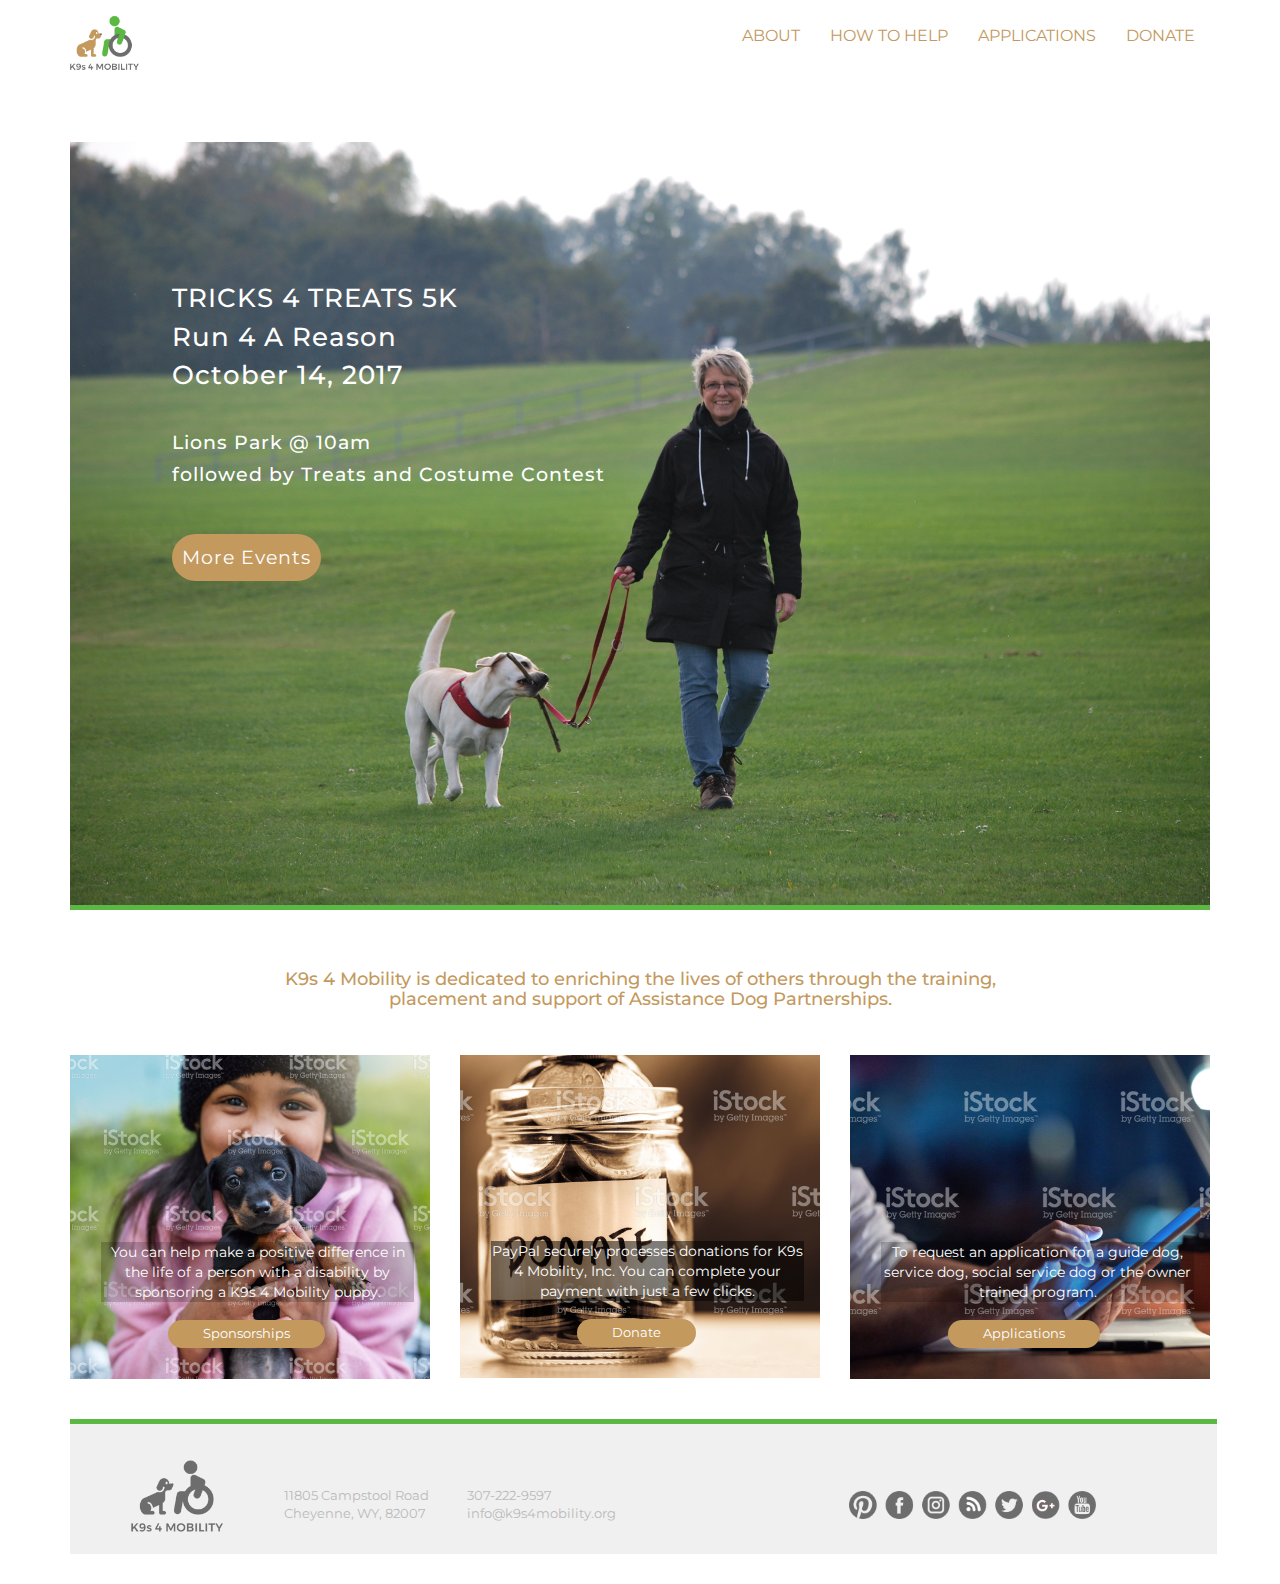
<file: index.html>
<!DOCTYPE html>
<html>

<head>
  <meta charset="utf-8">
  <meta http-equiv="X-UA-Compatible" content="IE=edge">
    <meta name="viewport" content="width=device-width, initial-scale=1">
    <meta name="description" content="Website Redesign">
    <meta name="author" content="Margarita Rovani">

  <title>K9's 4 Mobility</title>

  <!-- BOOTSTRAP CSS LINK -->
  <link rel="stylesheet" href="https://maxcdn.bootstrapcdn.com/bootstrap/3.3.7/css/bootstrap.min.css">

  <!--CSS MAIN-MIN LINK -->
  <link rel="stylesheet" href="css/min/main-min.css">

  <!-- GOOGLE FONT LINK -->
  <link href="https://fonts.googleapis.com/css?family=Montserrat:500" rel="stylesheet">
</head>

<body id="page-top">

      <nav class="navbar navbar-default navbar-custom">
        <div class="container">

        <div class="navbar-header">
              <button type="button" class="navbar-toggle" data-toggle="collapse" data-target="#bs-example-navbar-collapse-1">
                  <span class="sr-only">Toggle navigation</span>Menu<i class="fa fa-bars"></i>
              </button>

          <a class="navbar-brand" href="#page-top"><img src="/images/mainLogo.svg"></a>
        </div>

        <div class="navbar navbar-collapse collapse" id="bs-example-navbar-collapse-1">

          <ul class="nav navbar-nav navbar-right">
            <li class="hidden">
              <a href="#page-top"></a>
            </li>
            <li><a href="about.html">About</a></li>
            <li><a href="howToHelp.html">How to Help</a></li>
            <li><a href="#">Applications</a></li>
            <li><a href="#">Donate</a></li>
          </ul>
        </div>
    </div>
    <!--/.navbar-collapse -->

  </nav>


  <!-- Main image -->
  <div class="container">
    <div class="row">
      <div class="col-lg-12">
        <div id="mainImage">
          <img src="/images/mainImage.jpeg" alt="woman walking with dog" class="img-responsive">
        </div>
        <div id="largeText">
          <h3>TRICKS 4 TREATS 5K <br> Run 4 A Reason <br> October 14, 2017</h3>
        </div>
        <div id="smallText">
          <h5>Lions Park @ 10am <br>followed by Treats and Costume Contest</h5>
        </div>

          <p><a class="btn btn-xl btn-primary" href="#" role="button">More Events</a></p>

      </div>
    </div>
  </div>

  <div class="container">
    <div class="row">
      <div class="col-lg-12">
        <h4>K9s 4 Mobility is dedicated to enriching the lives of others through the training, placement and support of Assistance
          Dog Partnerships.
        </h4>
      </div>
    </div>
  </div>

  <div class="container">
    <!-- Example row of columns -->
    <div class="row">
      <div class="col-md-4" id="leftCard">
        <img src="/images/cardLeft.png" id="leftImage" alt="little girls with puppy" class="img-responsive">
        <p class="leftText">You can help make a positive difference in the life of a person with a disability by sponsoring a K9s 4 Mobility
          puppy. </p>
        <p><a class="btn btn-default leftButton" href="#" role="button">Sponsorships</a></p>
      </div>
      <div class="col-md-4" id="centerCard">
        <img src="/images/cardCenter.png" id="centerImage" alt="donation jar" class="img-responsive">
        <p class="centerText">PayPal securely processes donations for K9s 4 Mobility, Inc. You can complete your payment with just a few clicks.</p>
        <p><a class="btn btn-default centerButton" href="#" role="button">Donate</a></p>
      </div>
      <div class="col-md-4" id="rightCard">
        <img src="/images/cardRight.png" id="rightImage" alt="person using an iPad" class="img-responsive">
        <p class="rightText">To request an application for a guide dog, service dog, social service dog or the owner trained program.</p>
        <p><a class="btn btn-default rightButton" href="#" role="button">Applications</a></p>
      </div>
    </div>

  </div>


  <div class="container">
    <div class="row">
      <footer>
        <div class="col-sm-8 col-sm-pull4">
          <div class="col-md-3">
            <img class="footerLogo" src="/images/logo2.png"  alt="Logo">
          </div>
          <div class="col-md-3">
            <p>11805 Campstool Road <br> Cheyenne, WY, 82007</p>
          </div>
          <div class="col-md-3">
            <p>307-222-9597 <br> info@k9s4mobility.org</p>
          </div>
        </div>
        <div class="col-sm-4 col-sm-push8" class="socialMedia">
          <img src="/images/socialIcons.png" alt="Logo">
        </div>
      </footer>

    </div>
</div>


  <!-- /container -->


  <!-- JQUERY LINK -->
  <script src="https://ajax.googleapis.com/ajax/libs/jquery/3.2.1/jquery.min.js"></script>
  <!-- BOOTSTRAP JAVASCRIPT LINK -->
  <script src="https://maxcdn.bootstrapcdn.com/bootstrap/3.3.7/js/bootstrap.min.js"</script>

  <!--JAVASCRIPT MAIN MIN LINK -->
  <script src="scripts/min/main-min.js" charset="utf-8"></script>
</body>

</html>
</file>
<file: css/min/main-min.css>
body{font-family:'Montserrat', sans-serif;width:100%}.navbar-custom{background-color:white;border-color:white}.navbar-brand>img{width:30%}#bs-example-navbar-collapse-1{border:none}.navbar-collapse{border-color:rgba(255,255,255,0.98)}.navbar-toggle{background-color:white;color:#c3995e;font-size:10px}.navbar-default .navbar-header{height:100px}.navbar-default .navbar-nav>li>a{text-transform:uppercase;color:#c3995e;font-size:1.25vw;padding-top:25px}.navbar-default .navbar-nav>li>a:hover{color:#6d6d6d}.navbar-btn{text-align:center;border-color:#c3995e;border-width:2px;border-radius:10px;color:#c3995e;text-transform:uppercase;line-height:2.25em}.navbar-btn:hover{background-color:#bababa}.navbar-default .navbar-btn img{padding-top:5px;height:20%;width:20%;float:left}@media (max-width: 768px){.navbar-custom{border:none}}@media (max-width: 768px){.navbar-default .navbar-nav>li>a{text-transform:uppercase;color:#c3995e;font-size:1.5vw}}@media (max-width: 768px){.navbar-btn{text-align:center;border-color:#c3995e;border-width:2px;border-radius:10px;color:#c3995e;text-transform:uppercase;line-height:1.5em}}img{display:block}#mainImage{position:relative;display:inline-block;border-bottom:#5BB842 solid 5px;text-align:left}#largeText h3{font-size:2vw;line-height:3vw;letter-spacing:1px;position:absolute;top:15%;left:10%;color:white}#smallText h5{font-size:1.5vw;line-height:2.5vw;letter-spacing:1px;position:absolute;top:35%;left:10%;color:white}p>.btn-primary{position:absolute;top:50%;left:10%;background:#c3995e;border-radius:25px;border:none;padding:10px 10px;font-size:1.5vw;letter-spacing:1px}p>.btn-primary:hover{background:#a0a0a0}@media (max-width: 768px){#largeText h3{font-size:2vw;line-height:3vw;letter-spacing:1px;position:absolute;top:15%;left:10%;color:white}}@media (max-width: 768px){#smallText h5{font-size:1.5vw;line-height:2.5vw;letter-spacing:1px;position:absolute;top:40%;left:10%;color:white}}@media (max-width: 768px){p>.btn-primary{position:absolute;top:55%;left:10%;background:#c3995e;border-radius:25px;border:none;padding:10px 10px;font-size:1.5vw;letter-spacing:1px}}h4{color:#c3995e;text-align:center;margin:5vh 15vw}#leftImage{position:relative}.leftText{position:absolute;text-align:center;color:white;margin:-35% 8%;background-color:CGColorCreateGenericRGB(0.43, 0.28, 0.18, 1);background-image:-webkit-gradient(linear, left bottom, left top, from(rgba(0,0,0,0.2)), color-stop(80%, rgba(0,0,0,0.2)));background-image:linear-gradient(0deg, rgba(0,0,0,0.2) 0%, rgba(0,0,0,0.2) 80%)}.leftButton{position:absolute;margin:-15% 25%;background:#c3995e;color:white;border-radius:15px;border:none;padding:5px 35px;font-size:0.9em}.leftButton:hover{background:#bababa;color:white}#centerImage{position:relative}.centerText{position:absolute;text-align:center;color:white;margin:-35% 8%;background-color:CGColorCreateGenericRGB(0.43, 0.28, 0.18, 1);background-image:linear-gradient(145deg, rgba(0,0,0,0.5) 0%, rgba(0,0,0,0.5) 80%)}.centerButton{position:absolute;margin:-15% 30%;background:#c3995e;color:white;border-radius:15px;border:none;padding:5px 35px;font-size:0.9em}.centerButton:hover{background:#bababa;color:white}#rightImage{position:relative}.rightText{position:absolute;text-align:center;color:white;margin:-35% 8%;background-color:CGColorCreateGenericRGB(0.43, 0.28, 0.18, 1);background-image:-webkit-gradient(linear, left bottom, left top, from(rgba(0,0,0,0.2)), color-stop(80%, rgba(0,0,0,0.2)));background-image:linear-gradient(0deg, rgba(0,0,0,0.2) 0%, rgba(0,0,0,0.2) 80%)}.rightButton{position:absolute;margin:-15% 25%;background:#c3995e;color:white;border-radius:15px;border:none;padding:5px 35px;font-size:0.9em}.rightButton:hover{background:#bababa;color:white}footer{position:relative;background:#f0f0f0;margin:30px 15px;height:15vh;width:98%;border-top:#5BB842 solid 5px}.footerLogo{width:60%;padding-top:4vh;margin:0 auto}footer p{padding-top:7vh;color:#bababa;font-size:1vw}footer img{padding-top:7.5vh;width:70%}@media (max-width: 768px){footer{position:relative;background:#f0f0f0;float:left;margin:15px;height:30vh;width:98%;border-top:#5BB842 solid 5px}}@media (max-width: 768px){footer p{padding-top:2vh;text-align:center;color:#bababa;font-size:2vw}}@media (max-width: 768px){footer img{padding-top:2vh;width:30%;margin:0 auto}}@media (max-width: 768px){.footerLogo{width:30%}}
</file>
